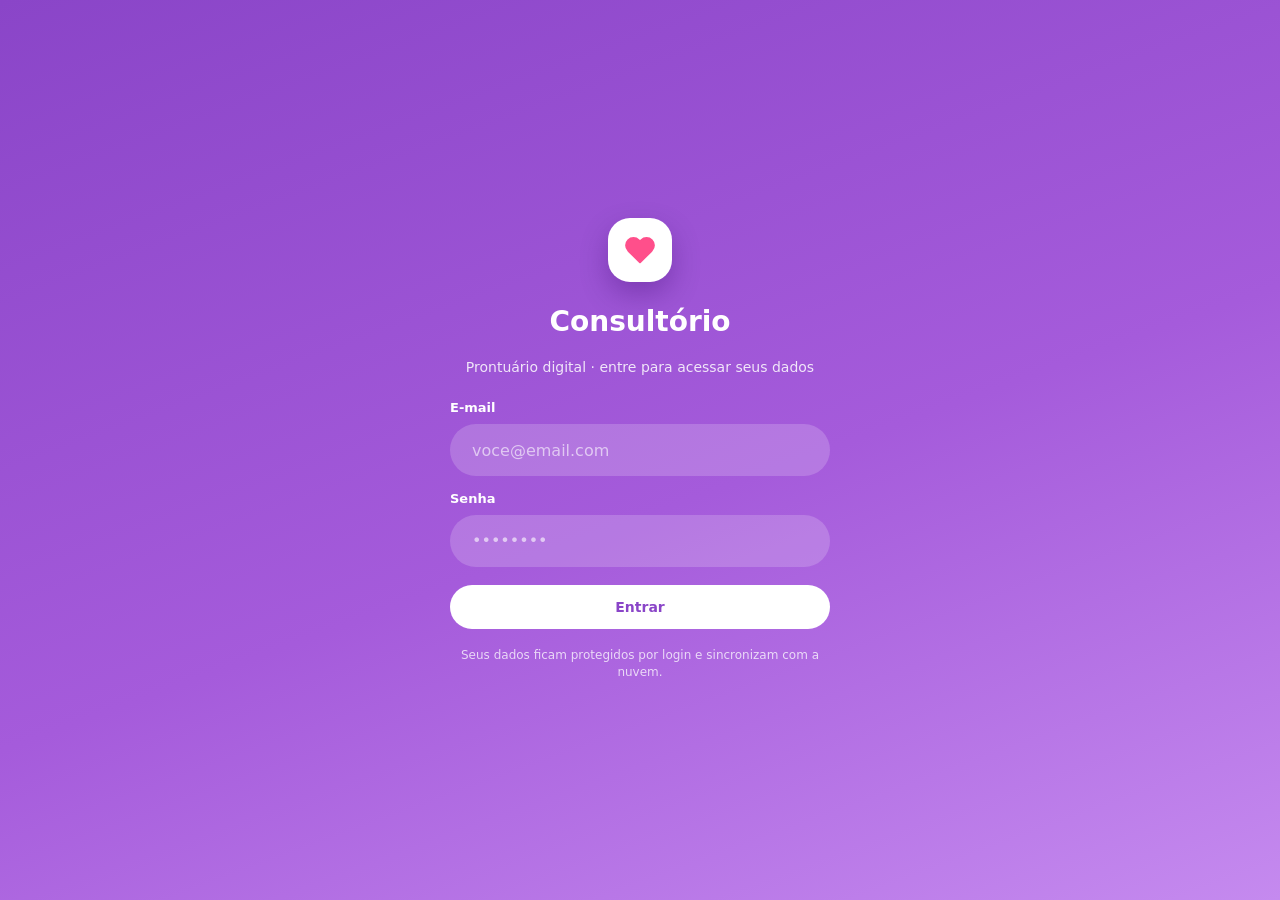
<file: index.html>
<!DOCTYPE html>
<html lang="pt-BR">
<head>
  <meta charset="UTF-8">
  <meta name="viewport" content="width=device-width, initial-scale=1, viewport-fit=cover, interactive-widget=resizes-content">
  <meta name="theme-color" content="#a55bdb">
  <link rel="manifest" href="manifest.webmanifest">
  <link rel="apple-touch-icon" href="icons/apple-180.png">
  <link rel="icon" type="image/png" href="icons/icon-192.png">
  <meta name="apple-mobile-web-app-title" content="Consultório">
  <meta name="color-scheme" content="light">
  <meta name="mobile-web-app-capable" content="yes">
  <meta name="apple-mobile-web-app-capable" content="yes">
  <meta name="apple-mobile-web-app-status-bar-style" content="black-translucent">
  <title>Consultório</title>
  <script>try{if(localStorage.getItem('psi.auth.v1'))document.documentElement.classList.add('authed')}catch(e){}</script>
  <link rel="stylesheet" href="fonts.css">
  <link rel="stylesheet" href="style.css">
  <link rel="stylesheet" href="desktop.css">
</head>
<body>
  <svg width="0" height="0" style="position:absolute" aria-hidden="true" focusable="false">
    <defs>
      <symbol id="i-plus" viewBox="0 0 24 24" fill="none" stroke="currentColor" stroke-width="2.6" stroke-linecap="round" stroke-linejoin="round"><path d="M12 5v14M5 12h14"/></symbol>
      <symbol id="i-check" viewBox="0 0 24 24" fill="none" stroke="currentColor" stroke-width="3" stroke-linecap="round" stroke-linejoin="round"><path d="M20 6 9 17l-5-5"/></symbol>
      <symbol id="i-trash" viewBox="0 0 24 24" fill="none" stroke="currentColor" stroke-width="1.8" stroke-linecap="round" stroke-linejoin="round"><path d="M3 6h18M8 6V4h8v2M19 6l-1 14H6L5 6M10 11v6M14 11v6"/></symbol>
      <symbol id="i-play" viewBox="0 0 24 24" fill="currentColor" stroke="currentColor" stroke-width="2" stroke-linejoin="round"><path d="M7 4.5v15l13-7.5Z"/></symbol>
      <symbol id="i-pause" viewBox="0 0 24 24" fill="currentColor" stroke="currentColor" stroke-width="2" stroke-linejoin="round"><path d="M7 4h3.5v16H7zM13.5 4H17v16h-3.5z"/></symbol>
      <symbol id="i-reset" viewBox="0 0 24 24" fill="none" stroke="currentColor" stroke-width="2" stroke-linecap="round" stroke-linejoin="round"><path d="M3 12a9 9 0 1 0 3-6.7L3 8"/><path d="M3 3v5h5"/></symbol>
      <symbol id="i-skip" viewBox="0 0 24 24" fill="none" stroke="currentColor" stroke-width="2" stroke-linecap="round" stroke-linejoin="round"><path d="M5 4l10 8-10 8Z"/><path d="M19 5v14"/></symbol>
      <symbol id="i-list" viewBox="0 0 24 24" fill="none" stroke="currentColor" stroke-width="1.7" stroke-linecap="round" stroke-linejoin="round"><path d="M8 6h13M8 12h13M8 18h13M3 6h.01M3 12h.01M3 18h.01"/></symbol>
      <symbol id="i-home" viewBox="0 0 24 24" fill="currentColor" stroke="currentColor" stroke-width="1.6" stroke-linecap="round" stroke-linejoin="round"><path d="M3.5 11 12 4l8.5 7v8.5a1 1 0 0 1-1 1H15v-6H9v6H4.5a1 1 0 0 1-1-1Z"/></symbol>
      <symbol id="i-timer" viewBox="0 0 24 24" fill="none" stroke="currentColor" stroke-width="2" stroke-linecap="round" stroke-linejoin="round"><circle cx="12" cy="13" r="8"/><path d="M12 9v4l2.5 2.5M9 2h6"/></symbol>
      <symbol id="i-chart" viewBox="0 0 24 24" fill="none" stroke="currentColor" stroke-width="2.2" stroke-linecap="round" stroke-linejoin="round"><path d="M5 20v-7M12 20V5M19 20v-10"/></symbol>
      <symbol id="i-settings" viewBox="0 0 24 24" fill="none" stroke="currentColor" stroke-width="2.2" stroke-linecap="round" stroke-linejoin="round"><path d="M4 7h10M18 7h2M4 17h2M10 17h10"/><circle cx="16" cy="7" r="2.2"/><circle cx="8" cy="17" r="2.2"/></symbol>
      <symbol id="i-search" viewBox="0 0 24 24" fill="none" stroke="currentColor" stroke-width="2" stroke-linecap="round" stroke-linejoin="round"><circle cx="11" cy="11" r="7"/><path d="m21 21-4.3-4.3"/></symbol>
      <symbol id="i-heart" viewBox="0 0 24 24" fill="currentColor" stroke="currentColor" stroke-width="1.5" stroke-linejoin="round"><path d="M20.8 4.6a5.5 5.5 0 0 0-7.8 0L12 5.7l-1-1.1a5.5 5.5 0 0 0-7.8 7.8l1 1.1L12 21.2l7.8-7.7 1-1.1a5.5 5.5 0 0 0 0-7.8Z"/></symbol>
      <symbol id="i-calendar" viewBox="0 0 24 24" fill="none" stroke="currentColor" stroke-width="1.6" stroke-linecap="round" stroke-linejoin="round"><rect x="3" y="5" width="18" height="16" rx="3.5"/><path d="M8 3v4M16 3v4M3 10h18M8 15h.01M12 15h.01M16 15h.01"/></symbol>
      <symbol id="i-clock" viewBox="0 0 24 24" fill="none" stroke="currentColor" stroke-width="1.7" stroke-linecap="round" stroke-linejoin="round"><circle cx="12" cy="12" r="9"/><path d="M12 7v5l3 2"/></symbol>
      <symbol id="i-circle-check" viewBox="0 0 24 24" fill="none" stroke="currentColor" stroke-width="1.6" stroke-linecap="round" stroke-linejoin="round"><circle cx="12" cy="12" r="9"/><path d="m8 12.5 2.8 2.8L16 9.5"/></symbol>
      <symbol id="i-flag" viewBox="0 0 24 24" fill="none" stroke="currentColor" stroke-width="2" stroke-linecap="round" stroke-linejoin="round"><path d="M6 21V4"/><path d="M6 4h11l-2.5 4L17 12H6"/></symbol>
      <symbol id="i-download" viewBox="0 0 24 24" fill="none" stroke="currentColor" stroke-width="2" stroke-linecap="round" stroke-linejoin="round"><path d="M12 3v12m0 0-4-4m4 4 4-4M4 21h16"/></symbol>
      <symbol id="i-upload" viewBox="0 0 24 24" fill="none" stroke="currentColor" stroke-width="2" stroke-linecap="round" stroke-linejoin="round"><path d="M12 15V3m0 0L8 7m4-4 4 4M4 21h16"/></symbol>
      <symbol id="i-copy" viewBox="0 0 24 24" fill="none" stroke="currentColor" stroke-width="2" stroke-linecap="round" stroke-linejoin="round"><rect x="9" y="9" width="12" height="12" rx="2"/><path d="M5 15H4a1 1 0 0 1-1-1V4a1 1 0 0 1 1-1h10a1 1 0 0 1 1 1v1"/></symbol>
      <symbol id="i-inbox" viewBox="0 0 24 24" fill="none" stroke="currentColor" stroke-width="1.5" stroke-linecap="round" stroke-linejoin="round"><path d="M22 12h-6l-2 3h-4l-2-3H2"/><path d="M5.5 5.1 2 12v6a2 2 0 0 0 2 2h16a2 2 0 0 0 2-2v-6l-3.5-6.9A2 2 0 0 0 16.7 4H7.3a2 2 0 0 0-1.8 1.1Z"/></symbol>
      <symbol id="i-target" viewBox="0 0 24 24" fill="none" stroke="currentColor" stroke-width="1.8" stroke-linecap="round" stroke-linejoin="round"><circle cx="12" cy="12" r="9"/><circle cx="12" cy="12" r="5"/><circle cx="12" cy="12" r="1"/></symbol>
    <symbol id="i-bell" viewBox="0 0 24 24" fill="none" stroke="currentColor" stroke-width="1.8" stroke-linecap="round" stroke-linejoin="round"><path d="M6 8a6 6 0 0 1 12 0c0 7 3 9 3 9H3s3-2 3-9M10 21h4"/></symbol>
      <symbol id="i-user" viewBox="0 0 24 24" fill="none" stroke="currentColor" stroke-width="1.8" stroke-linecap="round" stroke-linejoin="round"><circle cx="12" cy="8" r="4"/><path d="M4 21a8 8 0 0 1 16 0"/></symbol>
    </defs>
  </svg>
  <div id="login" role="dialog" aria-modal="true" aria-labelledby="lg-title">
    <form class="lg-box" id="lg-form" novalidate>
      <span class="lg-mark"><svg class="ic"><use href="#i-heart"/></svg></span>
      <h1 id="lg-title">Consultório</h1>
      <p class="lg-sub">Prontuário digital · entre para acessar seus dados</p>
      <label class="lg-field"><span>E-mail</span><input id="lg-email" type="email" autocomplete="username" autocapitalize="none" autocorrect="off" spellcheck="false" placeholder="voce@email.com" required></label>
      <label class="lg-field"><span>Senha</span><input id="lg-pass" type="password" autocomplete="current-password" placeholder="••••••••" required></label>
      <p class="lg-err" id="lg-err" role="alert" hidden></p>
      <button class="btn primary wide" id="lg-btn" type="submit">Entrar</button>
      <p class="lg-hint">Seus dados ficam protegidos por login e sincronizam com a nuvem.</p>
    </form>
  </div>
  <div id="app" data-screen="agenda">
    <header class="topbar">
      <div class="tl">
        <button class="back" id="btn-back" type="button" aria-label="Voltar" hidden>‹</button>
        <h1 id="screen-title">Agenda</h1>
      </div>
      <time class="top-date" id="top-date"></time>
      <button class="streak bell js-bell" type="button" aria-label="Notificações"><svg class="ic"><use href="#i-bell"/></svg><b class="js-bell-n" hidden>0</b></button>
    </header>
    <div class="wp-bar" id="wp-bar" role="group" aria-label="Local de atendimento"><button type="button" data-wp="prefeitura" aria-pressed="false">Prefeitura</button><button type="button" data-wp="clinica" class="active" aria-pressed="true">Clínica</button></div>
    <main id="main">
      <section class="screen active" id="screen-agenda">
        <div class="hero">
          <button class="streak bell hero-bell js-bell" type="button" aria-label="Notificações"><svg class="ic"><use href="#i-bell"/></svg><b class="js-bell-n" hidden>0</b></button>
          <h2 class="hello">Olá, <b id="hello-name">Princesa</b></h2>
          <p class="hello-sub">Sua agenda e seus atendimentos</p>
          <div class="dnav">
            <button id="day-prev" type="button" aria-label="Dia anterior">‹</button>
            <button class="lbl" id="day-label" type="button"></button>
            <button id="day-next" type="button" aria-label="Próximo dia">›</button>
          </div>
        </div>
        <div class="panel">
          <div class="panel-h">
            <div>
              <div class="panel-t">Consultas do dia</div>
              <div class="panel-s" id="sum-text">0 consultas no dia</div>
            </div>
            <div class="pill" id="sum-pct">0/0</div>
          </div>
          <div class="bar"><span id="sum-bar"></span></div>
          <div id="day-plan"></div>
          <ul class="list" id="appt-list"></ul>
          <div class="empty" id="appt-empty" hidden>
            <svg class="ic big-ic"><use href="#i-calendar"/></svg>
            <p class="empty-t">Nenhuma consulta neste dia</p>
            <p class="empty-s">Toque no botão + para adicionar.</p>
          </div>
        </div>
        <aside class="side" id="agenda-side" aria-label="Calendário e resumo">
          <section class="dcard">
            <div class="dc-h"><b id="cal-title"></b><span class="cal-nav"><button id="cal-prev" type="button" aria-label="Mês anterior">‹</button><button id="cal-next" type="button" aria-label="Próximo mês">›</button></span></div>
            <div class="cal-wd" aria-hidden="true"><span>D</span><span>S</span><span>T</span><span>Q</span><span>Q</span><span>S</span><span>S</span></div>
            <div class="cal-g" id="cal-grid"></div>
          </section>
          <section class="dcard">
            <div class="dc-h"><span>Resumo do dia</span></div>
            <div class="sx-grid">
              <div class="sx"><b id="sx-total">0</b><span>Consultas</span></div>
              <div class="sx info"><b id="sx-pend">0</b><span>A realizar</span></div>
              <div class="sx ok"><b id="sx-done">0</b><span>Realizadas</span></div>
              <div class="sx bad"><b id="sx-miss">0</b><span>Faltas</span></div>
            </div>
            <p class="next-up" id="next-up" hidden></p>
          </section>
          <section class="dcard">
            <div class="dc-h"><span>Próximos lembretes</span><button class="mini" id="side-rem-all" type="button">Ver todos</button></div>
            <div id="side-rem"></div>
            <p class="row-s dk" id="side-rem-empty" hidden>Nenhum lembrete pendente.</p>
          </section>
        </aside>
      </section>
      <section class="screen" id="screen-patients">
        <label class="search flat">
          <input id="search" type="search" placeholder="Buscar paciente" autocomplete="off" enterkeyhint="search">
          <span class="search-btn"><svg class="ic"><use href="#i-search"/></svg></span>
        </label>
        <button class="btn light wide mb" id="btn-import-patient" type="button"><svg class="ic"><use href="#i-upload"/></svg>Importar paciente (JSON)</button>
        <div class="card glass" id="patient-card"><div id="patient-list"></div></div>
        <p class="hint" id="patients-empty" hidden>Nenhum paciente encontrado. Toque em + para cadastrar.</p>
      </section>
      <section class="screen" id="screen-patient"><div id="patient-body"></div></section>
      <section class="screen" id="screen-reminders">
        <div class="card glass" id="reminders-card"><div id="reminder-list"></div></div>
        <p class="hint" id="reminders-empty" hidden>Nenhum lembrete. Toque em + para criar.</p>
      </section>
      <section class="screen" id="screen-notifs">
        <div class="card glass" id="notif-card">
          <div class="card-h"><span>Alertas</span><button class="mini" id="notif-readall" type="button">Marcar todas como lidas</button></div>
          <div id="notif-list"></div>
        </div>
        <p class="hint" id="notif-empty" hidden>Nenhuma notificação por enquanto.</p>
      </section>
      <section class="screen" id="screen-more">
        <div class="card glass">
          <div class="card-h"><span>Relatórios</span><button class="mini" id="btn-new-report" type="button">+ Novo</button></div>
          <div id="report-list"></div>
          <p class="row-s" id="reports-empty" hidden>Nenhum relatório gerado.</p>
        </div>
        <div class="card glass">
          <div class="card-h"><span>Perfil profissional</span></div>
          <label class="row"><div><div class="row-t">Nome</div><div class="row-s">Saudação e relatórios</div></div><input class="txt" type="text" maxlength="60" placeholder="Seu nome" autocomplete="off" data-setting="name"></label>
          <label class="row"><div><div class="row-t">CRP</div></div><input class="txt" type="text" maxlength="30" placeholder="00/00000" autocomplete="off" data-setting="crp"></label>
          <label class="row"><div><div class="row-t">Consultório</div></div><input class="txt" type="text" maxlength="60" placeholder="Opcional" autocomplete="off" data-setting="clinic"></label>
        </div>
        <div class="card glass">
          <div class="card-h"><span>Agenda e alertas</span></div>
          <div class="row"><div><div class="row-t">Duração da sessão</div><div class="row-s">minutos (padrão)</div></div><input class="num" type="number" inputmode="numeric" min="10" max="240" data-setting="sessionMin"></div>
          <div class="row"><div><div class="row-t">Avisar antes da consulta</div><div class="row-s">minutos</div></div><input class="num" type="number" inputmode="numeric" min="0" max="1440" data-setting="notifyMin"></div>
          <label class="row"><div><div class="row-t">Vibração</div><div class="row-s">Toques e notificações</div></div><span class="switch"><input type="checkbox" data-setting="vibrate"><i></i></span></label>
          <label class="row"><div><div class="row-t">Som</div></div><span class="switch"><input type="checkbox" data-setting="sound"><i></i></span></label>
        </div>
        <div class="card glass" id="card-push">
          <div class="card-h"><span>Notificações no celular</span><span class="row-s" id="push-status">Verificando…</span></div>
          <p class="row-s" id="push-help"></p>
          <button class="btn light wide mt" id="push-btn" type="button">Ativar notificações</button>
          <label class="row"><div><div class="row-t">Ocultar nome do paciente</div><div class="row-s">Não aparece na tela bloqueada</div></div><span class="switch"><input type="checkbox" id="push-hide"><i></i></span></label>
          <button class="btn soft wide" id="push-test" type="button" hidden>Enviar notificação de teste</button>
        </div>
        <div class="card glass" id="card-cloud">
          <div class="card-h"><span>Conta</span><span class="row-s" id="cloud-status"></span></div>
          <div id="cloud-out">
            <label class="row"><div><div class="row-t">E-mail</div></div><input class="txt" id="cl-email" type="email" autocomplete="username" autocapitalize="none" placeholder="voce@email.com"></label>
            <label class="row"><div><div class="row-t">Senha</div></div><input class="txt" id="cl-pass" type="password" autocomplete="current-password" placeholder="••••••••"></label>
            <button class="btn primary wide" id="cl-login" type="button">Entrar e sincronizar</button>
          </div>
          <div id="cloud-in" hidden>
            <div class="row"><div><div class="row-t" id="cl-who"></div><div class="row-s" id="cl-last"></div></div></div>
            <button class="btn light wide mb" id="cl-sync" type="button">Sincronizar agora</button>
            <button class="btn soft wide" id="cl-logout" type="button">Sair</button>
          </div>
        </div>
        <div class="card glass">
          <div class="card-h"><span>Dados</span></div>
          <div class="btn-grid">
            <button class="btn light" id="btn-export" type="button"><svg class="ic"><use href="#i-download"/></svg>Exportar</button>
            <button class="btn light" id="btn-copy" type="button"><svg class="ic"><use href="#i-copy"/></svg>Copiar</button>
            <button class="btn light" id="btn-import" type="button"><svg class="ic"><use href="#i-upload"/></svg>Importar</button>
          </div>
          <input type="file" id="file-import" accept="application/json,.json" hidden>
          <button class="btn danger wide" id="btn-reset-all" type="button"><svg class="ic"><use href="#i-trash"/></svg>Apagar todos os dados</button>
        </div>
        <p class="hint">Prontuário digital · dados sigilosos, protegidos por login e por regras de acesso na nuvem. · v3</p>
      </section>
    </main>
    <nav class="nav" aria-label="Navegação principal">
      <div class="brand"><span class="brand-mark"><svg class="ic"><use href="#i-heart"/></svg></span><div><b>Consultório</b><small>Prontuário digital</small></div></div>
      <button class="active" data-go="agenda" type="button" aria-label="Agenda" title="Agenda (1)"><svg class="ic"><use href="#i-calendar"/></svg><span>Agenda</span></button>
      <button data-go="patients" type="button" aria-label="Pacientes" title="Pacientes (2)"><svg class="ic"><use href="#i-user"/></svg><span>Pacientes</span></button>
      <button class="fab" id="fab" type="button" aria-label="Novo" title="Novo (N)"><svg class="ic"><use href="#i-plus"/></svg><span class="lbl">Adicionar</span></button>
      <button data-go="reminders" type="button" aria-label="Lembretes" title="Lembretes (3)"><svg class="ic"><use href="#i-circle-check"/></svg><span>Lembretes</span></button>
      <button class="only-shell" data-go="notifs" type="button" aria-label="Notificações" title="Notificações"><svg class="ic"><use href="#i-bell"/></svg><span>Notificações</span><b class="js-bell-n" hidden>0</b></button>
      <button data-go="more" type="button" aria-label="Mais" title="Ajustes (4)"><svg class="ic"><use href="#i-settings"/></svg><span>Ajustes</span></button>
      <p class="nav-tip">Atalhos: <kbd>N</kbd> novo · <kbd>←</kbd><kbd>→</kbd> dia · <kbd>/</kbd> buscar</p>
      <button class="nav-foot" id="side-me" type="button" aria-label="Perfil e ajustes"><span class="av" id="side-av">P</span><span class="who"><b id="side-name">Princesa</b><small id="side-sub">Consultório</small></span><i class="dot" id="side-dot"></i></button>
    </nav>
  </div>
  <div class="backdrop" id="backdrop"></div>
  <form class="sheet" id="sheet-form" aria-hidden="true" novalidate>
    <div class="grabber"></div>
    <h2 id="form-title"></h2>
    <div id="form-body"></div>
    <div class="btn-grid" id="form-extra"></div>
    <div class="sheet-actions">
      <button type="button" class="btn soft" id="form-cancel">Cancelar</button>
      <button type="submit" class="btn primary">Salvar</button>
    </div>
    <button type="button" class="btn danger wide mt" id="form-del" hidden>Excluir</button>
  </form>
  <div class="sheet" id="sheet-import" aria-hidden="true">
    <div class="grabber"></div>
    <h2>Importar paciente</h2>
    <p class="ob-t">1) Toque em “Enviar para minha IA” e escolha ChatGPT, Gemini ou Claude. 2) Na IA, tire ou anexe a foto e, quando o JSON aparecer, toque no ícone de <b>copiar</b>. 3) Volte aqui e toque em “Colar JSON copiado”.</p>
    <button class="btn primary wide mb" id="imp-share" type="button"><svg class="ic"><use href="#i-upload"/></svg>Enviar para minha IA</button>
    <button class="btn primary wide mb" id="imp-paste" type="button"><svg class="ic"><use href="#i-copy"/></svg>Colar JSON copiado</button>
    <button class="btn light wide mb" id="imp-file" type="button"><svg class="ic"><use href="#i-download"/></svg>Ou escolher um arquivo</button>
    <input type="file" id="imp-file-in" hidden>
    <details class="imp-alt">
      <summary>Colar o JSON manualmente / copiar instruções</summary>
      <button class="btn light wide mt mb" id="imp-copy" type="button"><svg class="ic"><use href="#i-copy"/></svg>Copiar instruções</button>
      <label class="field"><span>JSON do paciente</span><textarea id="imp-text" rows="8" spellcheck="false" autocapitalize="off" autocomplete="off" placeholder='{ "schema": "psi-paciente-v1", "name": "...", ... }'></textarea></label>
      <button type="button" class="btn primary wide" id="imp-go">Preencher formulário</button>
    </details>
    <div class="sheet-actions">
      <button type="button" class="btn soft" id="imp-cancel">Fechar</button>
    </div>
  </div>
  <div class="sheet" id="sheet-onboard" aria-hidden="true">
    <div class="grabber"></div>
    <h2>Ative os avisos</h2>
    <p class="ob-t">Receba lembretes e consultas no horário certo, com som e vibração, mesmo com o app fechado.</p>
    <p class="ob-t" id="ob-ios" hidden>No iPhone: toque em Compartilhar › Adicionar à Tela de Início e abra o app por lá para poder ativar.</p>
    <div class="sheet-actions">
      <button type="button" class="btn soft" id="ob-later">Agora não</button>
      <button type="button" class="btn primary" id="ob-allow">Permitir notificações</button>
    </div>
  </div>
  <div class="sheet" id="sheet-picker" aria-hidden="true">
    <div class="grabber"></div>
    <h2 id="picker-title"></h2>
    <ul class="pick-list" id="picker-list"></ul>
  </div>
  <div class="dialog" id="dialog" aria-hidden="true">
    <div class="dialog-box" role="alertdialog" aria-labelledby="dlg-title" aria-describedby="dlg-text">
      <h3 id="dlg-title">Confirmar</h3>
      <p id="dlg-text"></p>
      <div class="sheet-actions">
        <button type="button" class="btn soft" id="dlg-cancel">Cancelar</button>
        <button type="button" class="btn danger-solid" id="dlg-ok">Confirmar</button>
      </div>
    </div>
  </div>
  <div class="toasts" id="toasts" aria-live="polite"></div>
  <div id="print-area"></div>
  <script type="module" src="app.js"></script>
</body>
</html>
</file>
<file: fonts.css>
/* Montserrat (variável, subset latin) — OFL. Embutida para funcionar 100% offline. */
@font-face {
  font-family: "Montserrat";
  font-style: normal;
  font-weight: 100 900;
  font-display: swap;
  src: url([data-uri]) format("woff2");
}
</file>
<file: style.css>
:root {
  --purple: #b574e6;
  --deep: #9650d4;
  --pink: #ff4f8b;
  --navy: #2e3b47;
  --gray: #9fb1be;
  --line: #ece4f5;
  --lav: #f4ecfb;
  --tab-h: 78px;
  --safe-top: env(safe-area-inset-top, 0px);
  --safe-bottom: env(safe-area-inset-bottom, 0px);
  --ease: cubic-bezier(0.2, 0.9, 0.3, 1);
  font-family: "Montserrat", ui-rounded, -apple-system, BlinkMacSystemFont, "Segoe UI", Roboto, "Helvetica Neue", Arial, sans-serif;
}
* { box-sizing: border-box; -webkit-tap-highlight-color: transparent; }
html, body {
  margin: 0;
  height: 100%;
  background: var(--purple);
  color: var(--navy);
  overscroll-behavior: none;
  -webkit-font-smoothing: antialiased;
  -webkit-text-size-adjust: 100%;
  -webkit-touch-callout: none;
  -webkit-user-select: none;
  user-select: none;
}
input { -webkit-user-select: text; user-select: text; }
body { position: fixed; inset: 0; overflow: hidden; }
body.lock #main { overflow: hidden; }
button, input { font: inherit; color: inherit; }
button { border: 0; background: none; cursor: pointer; padding: 0; touch-action: manipulation; }
ul { list-style: none; margin: 0; padding: 0; }
h1, h2, h3, p { margin: 0; }
[hidden] { display: none !important; }
.ic { width: 22px; height: 22px; flex: none; }
.glass { background: var(--deep); color: #fff; }
#app {
  position: relative;
  height: 100%;
  display: flex;
  flex-direction: column;
  background: #fff;
  transition: background 0.3s;
}
#app[data-screen="agenda"] { background: var(--purple); }
#app[data-screen="agenda"] .topbar { display: none; }
.topbar {
  display: flex;
  align-items: center;
  justify-content: space-between;
  background: #fff;
  padding: calc(var(--safe-top) + 22px) 24px 16px;
}
.topbar h1 { font-size: 22px; font-weight: 700; color: var(--navy); letter-spacing: -0.2px; }
.sub { color: var(--gray); font-size: 14px; font-weight: 500; margin-top: 2px; }
.sub::first-letter { text-transform: uppercase; }
.streak {
  min-width: 56px; height: 48px; padding: 0 6px; display: flex; align-items: center; justify-content: center; gap: 6px;
  color: var(--pink); font-weight: 800; border-radius: 24px; transition: transform 0.15s;
}
.streak .ic { width: 28px; height: 28px; }
.streak span { color: var(--navy); font-size: 15px; }
.streak:active { transform: scale(0.9); }
#main {
  flex: 1;
  min-height: 0;
  overflow-y: auto;
  overflow-x: hidden;
  background: var(--purple);
  scroll-behavior: smooth;
  -webkit-overflow-scrolling: touch;
}
#main::-webkit-scrollbar { display: none; }
.screen { display: none; min-height: 100%; }
.screen:not(#screen-agenda) { padding: 24px 22px calc(var(--tab-h) + var(--safe-bottom) + 28px); }
.screen.active { display: block; animation: screenIn 0.35s var(--ease); }
#screen-agenda.active { display: flex; flex-direction: column; }
@keyframes screenIn {
  from { opacity: 0; transform: translateX(18px); }
  to { opacity: 1; transform: none; }
}
.hero { padding: calc(var(--safe-top) + 38px) 24px 26px; color: #fff; }
.hello { font-size: 34px; font-weight: 300; letter-spacing: -0.6px; line-height: 1.15; }
.hello b { font-weight: 800; }
.hello-sub { margin-top: 8px; font-size: 15px; font-weight: 400; color: rgba(255, 255, 255, 0.85); }
.search {
  display: flex; align-items: center; justify-content: space-between; gap: 10px;
  height: 66px; margin: 26px 0 26px; padding: 0 9px 0 28px; border-radius: 33px;
  background: var(--deep);
}
.search input {
  flex: 1; min-width: 0; background: none; border: 0; outline: 0; color: #fff; font-size: 16px; font-weight: 500;
}
.search input::placeholder { color: #fff; opacity: 0.92; }
.search input::-webkit-search-cancel-button { display: none; }
.search-btn { width: 48px; height: 48px; flex: none; border-radius: 50%; background: rgba(255, 255, 255, 0.2); display: grid; place-items: center; color: #fff; }
.search-btn .ic { width: 24px; height: 24px; }
.cat-h { font-size: 18px; font-weight: 500; color: rgba(255, 255, 255, 0.88); margin-bottom: 14px; }
.chips { display: grid; grid-template-columns: repeat(4, 1fr); gap: 12px; }
.chip { display: flex; flex-direction: column; align-items: center; gap: 9px; color: #fff; font-size: 12px; font-weight: 600; min-width: 0; }
.chip .tile {
  width: 100%; aspect-ratio: 1; border-radius: 26px; background: var(--deep); display: grid; place-items: center;
  transition: all 0.28s var(--ease);
}
.chip .tile .ic { width: 34px; height: 34px; }
.chip .lbl { opacity: 0.92; max-width: 100%; overflow: hidden; text-overflow: ellipsis; white-space: nowrap; }
.chip.active .tile { background: #fff; color: var(--deep); box-shadow: 0 10px 22px rgba(72, 20, 128, 0.35); transform: translateY(-2px); }
.chip.active .lbl { font-weight: 800; opacity: 1; }
.chip:active .tile { transform: scale(0.93); }
.panel {
  flex: 1; background: #fff; color: var(--navy);
  border-radius: 34px 34px 0 0;
  padding: 26px 24px calc(var(--tab-h) + var(--safe-bottom) + 24px);
}
.panel-h { display: flex; justify-content: space-between; align-items: center; margin-bottom: 14px; }
.panel-t { font-size: 20px; font-weight: 800; letter-spacing: -0.3px; }
.panel-s { font-size: 13px; color: var(--gray); font-weight: 500; margin-top: 3px; }
.pill { background: var(--pink); color: #fff; padding: 7px 15px; border-radius: 999px; font-weight: 700; font-size: 13px; }
.bar { height: 8px; border-radius: 99px; background: var(--lav); overflow: hidden; margin-bottom: 4px; }
.bar span { display: block; height: 100%; width: 0; border-radius: inherit; background: linear-gradient(90deg, var(--purple), var(--pink)); transition: width 0.6s var(--ease); }
.list { margin-top: 6px; }
.task {
  display: flex; align-items: flex-start; gap: 12px; padding: 18px 0;
  border-top: 1px solid var(--line);
  animation: taskIn 0.4s var(--ease) backwards;
  transition: opacity 0.3s, transform 0.3s;
}
.task:first-child { border-top: 0; }
.task.removing { opacity: 0; transform: translateX(48px); }
@keyframes taskIn { from { opacity: 0; transform: translateY(10px); } }
.check { width: 44px; height: 44px; flex: none; display: grid; place-items: center; margin: -7px 0 -7px -9px; border-radius: 50%; }
.check .ic {
  width: 26px; height: 26px; padding: 5px; border-radius: 50%;
  border: 2px solid var(--purple); color: transparent; transition: all 0.3s var(--ease);
}
.check:active .ic { transform: scale(0.8); }
.task.done .check .ic { background: var(--purple); color: #fff; }
.task-main { flex: 1; min-width: 0; }
.task-top { display: flex; align-items: flex-start; justify-content: space-between; gap: 12px; }
.task-title { font-size: 17px; font-weight: 700; line-height: 1.3; overflow-wrap: anywhere; padding-top: 2px; cursor: pointer; }
.task.done .task-title { color: var(--gray); text-decoration: line-through; font-weight: 600; }
.pill-btn {
  position: relative; flex: none; height: 34px; padding: 0 20px; border-radius: 999px;
  background: var(--pink); color: #fff; font-weight: 700; font-size: 14px;
  box-shadow: 0 5px 14px rgba(255, 79, 139, 0.35); transition: transform 0.15s;
}
.pill-btn::after { content: ""; position: absolute; inset: -8px -4px; }
.pill-btn:active { transform: scale(0.92); }
.task.done .pill-btn { display: none; }
.task-rows { cursor: pointer; }
.trow { display: flex; align-items: center; gap: 10px; margin-top: 10px; color: var(--gray); font-size: 14px; font-weight: 500; min-height: 26px; }
.trow span.rt { flex: 1; min-width: 0; overflow: hidden; text-overflow: ellipsis; white-space: nowrap; }
.ri { width: 26px; height: 26px; flex: none; border-radius: 50%; border: 1.6px solid var(--purple); color: var(--purple); display: grid; place-items: center; }
.ri .ic { width: 14px; height: 14px; }
.task[data-p="alta"] .ri.p { border-color: var(--pink); color: var(--pink); }
.task[data-p="media"] .ri.p { border-color: #ffa35c; color: #ffa35c; }
.task[data-p="baixa"] .ri.p { border-color: #3cc9a0; color: #3cc9a0; }
.trow.over { color: var(--pink); font-weight: 700; }
.trow.over .ri { border-color: var(--pink); color: var(--pink); }
.trow .icon-btn { margin: -10px -10px -10px auto; }
.icon-btn { width: 44px; height: 44px; border-radius: 50%; display: grid; place-items: center; color: var(--gray); transition: transform 0.15s, background 0.2s; }
.icon-btn:active { transform: scale(0.86); background: var(--lav); color: var(--pink); }
.icon-btn .ic { width: 20px; height: 20px; }
.sk { height: 68px; margin-top: 12px; border-radius: 20px; background: var(--lav); position: relative; overflow: hidden; }
.sk::after {
  content: ""; position: absolute; inset: 0;
  background: linear-gradient(100deg, transparent 20%, rgba(255, 255, 255, 0.85) 50%, transparent 80%);
  transform: translateX(-100%); animation: shimmer 1.3s infinite;
}
@keyframes shimmer { to { transform: translateX(100%); } }
.empty { text-align: center; padding: 40px 16px 20px; color: var(--gray); }
.big-ic { width: 64px; height: 64px; margin-bottom: 10px; color: var(--purple); }
.empty-t { color: var(--navy); font-weight: 800; font-size: 18px; margin-bottom: 4px; }
.empty-s { font-size: 14px; font-weight: 500; }
.nav {
  position: fixed; z-index: 30; left: 0; right: 0; bottom: 0;
  height: calc(var(--tab-h) + var(--safe-bottom));
  padding: 0 10px var(--safe-bottom);
  display: grid; grid-template-columns: 1fr 1fr 88px 1fr 1fr; align-items: center;
  background: #fff; transition: background 0.3s;
}
.nav::before {
  content: ""; position: absolute; top: 0; left: 30px; right: 30px; height: 2px; border-radius: 2px;
  background: #b9c7d2; transition: background 0.3s;
}
#app:not([data-screen="agenda"]) .nav { background: var(--purple); }
#app:not([data-screen="agenda"]) .nav::before { background: rgba(255, 255, 255, 0.75); }
.nav button[data-go] {
  position: relative; height: 60px; display: grid; place-items: center; color: var(--gray);
  transition: color 0.25s, transform 0.15s;
}
.nav button[data-go] .ic { width: 28px; height: 28px; transition: transform 0.3s var(--ease); }
.nav button[data-go].active { color: var(--purple); }
.nav button[data-go].active .ic { transform: scale(1.12); }
.nav button[data-go].active::after {
  content: ""; position: absolute; bottom: 5px; width: 5px; height: 5px; border-radius: 50%; background: currentColor;
}
.nav button[data-go]:active { transform: scale(0.88); }
#app:not([data-screen="agenda"]) .nav button[data-go] { color: rgba(255, 255, 255, 0.66); }
#app:not([data-screen="agenda"]) .nav button[data-go].active { color: #fff; }
.fab {
  justify-self: center; width: 66px; height: 66px; border-radius: 50%; display: grid; place-items: center; color: #fff;
  background: var(--pink); box-shadow: 0 10px 24px rgba(255, 79, 139, 0.45);
  transition: transform 0.25s var(--ease), background 0.3s, box-shadow 0.3s;
}
.fab .ic { width: 32px; height: 32px; }
.fab:active { transform: scale(0.88) rotate(90deg); }
#app:not([data-screen="agenda"]) .fab { background: var(--deep); box-shadow: none; }
.seg { display: flex; gap: 10px; margin-bottom: 26px; }
.seg button {
  flex: 1; min-height: 48px; padding: 0 6px; border-radius: 999px; background: var(--deep); color: #fff;
  font-weight: 600; font-size: 13px; transition: all 0.25s var(--ease);
}
.seg button.active { background: #fff; color: var(--deep); font-weight: 800; box-shadow: 0 6px 16px rgba(72, 20, 128, 0.3); }
.seg button:active { transform: scale(0.95); }
.timer {
  position: relative; width: min(76vw, 310px); aspect-ratio: 1; margin: 4px auto 26px;
  border-radius: 50%; display: grid; place-items: center; background: var(--deep); color: #fff;
}
.ring { position: absolute; inset: 4px; width: calc(100% - 8px); height: calc(100% - 8px); transform: rotate(-90deg); }
.ring circle { fill: none; stroke-width: 9; }
.ring-bg { stroke: rgba(255, 255, 255, 0.18); }
.ring-fg {
  stroke: #fff; stroke-linecap: round; stroke-dasharray: 565.49; stroke-dashoffset: 0;
  transition: stroke-dashoffset 0.3s linear;
}
#screen-focus[data-mode="short"] .ring-fg,
#screen-focus[data-mode="long"] .ring-fg { stroke: #ffc2dc; }
.timer-center { text-align: center; z-index: 1; }
.time { font-size: clamp(54px, 17vw, 74px); font-weight: 700; letter-spacing: -2px; font-variant-numeric: tabular-nums; line-height: 1; }
.mode-label { margin-top: 10px; color: rgba(255, 255, 255, 0.85); font-weight: 600; letter-spacing: 1.2px; text-transform: uppercase; font-size: 12px; }
.active-task {
  width: 100%; min-height: 58px; border-radius: 29px; display: flex; align-items: center; gap: 12px;
  padding: 0 24px; text-align: left; font-weight: 600; font-size: 15px; margin-bottom: 26px;
  background: var(--deep); color: rgba(255, 255, 255, 0.85); transition: transform 0.15s;
}
.active-task span { flex: 1; overflow: hidden; text-overflow: ellipsis; white-space: nowrap; }
.active-task.has { color: #fff; }
.active-task:active { transform: scale(0.98); }
.controls { display: flex; align-items: center; justify-content: center; gap: 24px; }
.ctrl { width: 60px; height: 60px; border-radius: 50%; display: grid; place-items: center; background: var(--deep); color: #fff; transition: transform 0.15s var(--ease); }
.ctrl:active { transform: scale(0.88); }
.ctrl.main { width: 86px; height: 86px; background: #fff; color: var(--deep); box-shadow: 0 12px 28px rgba(72, 20, 128, 0.35); }
.ctrl.main .ic { width: 34px; height: 34px; }
.dots { display: flex; justify-content: center; gap: 10px; margin-top: 28px; }
.dots i { width: 12px; height: 12px; border-radius: 50%; border: 2px solid rgba(255, 255, 255, 0.85); transition: all 0.3s var(--ease); }
.dots i.on { background: #fff; transform: scale(1.1); }
.hint { text-align: center; color: rgba(255, 255, 255, 0.85); font-size: 13px; font-weight: 500; margin: 14px 0 4px; }
.grid { display: grid; grid-template-columns: 1fr 1fr; gap: 14px; margin-bottom: 16px; }
.stat { border-radius: 28px; padding: 18px; }
.stat-l { color: rgba(255, 255, 255, 0.8); font-size: 13px; font-weight: 500; }
.stat-v { font-size: 24px; font-weight: 800; margin-top: 8px; letter-spacing: -0.5px; }
.card { border-radius: 28px; padding: 20px 20px; margin-bottom: 16px; }
.card-h { display: flex; justify-content: space-between; align-items: center; font-weight: 700; font-size: 17px; margin-bottom: 10px; }
.muted { color: rgba(255, 255, 255, 0.8); font-weight: 500; font-size: 14px; }
.chart { display: flex; align-items: flex-end; justify-content: space-between; gap: 8px; height: 170px; padding-top: 18px; }
.col { flex: 1; height: 100%; display: flex; flex-direction: column; justify-content: flex-end; align-items: center; gap: 6px; }
.col .v { font-size: 11px; color: rgba(255, 255, 255, 0.85); font-weight: 600; min-height: 14px; }
.col .b { width: 100%; max-width: 32px; border-radius: 12px; min-height: 6px; height: 0; background: #fff; transition: height 0.7s var(--ease); }
.col.zero .b { background: rgba(255, 255, 255, 0.22); }
.col.today .b { background: var(--pink); }
.col .d { font-size: 12px; color: rgba(255, 255, 255, 0.8); text-transform: capitalize; font-weight: 500; }
.col.today .d { color: #fff; font-weight: 800; }
.kv { display: flex; justify-content: space-between; align-items: center; padding: 14px 0; border-top: 1px solid rgba(255, 255, 255, 0.16); color: rgba(255, 255, 255, 0.85); font-size: 14px; font-weight: 500; }
.kv b { color: #fff; font-weight: 800; }
.row { display: flex; justify-content: space-between; align-items: center; gap: 12px; min-height: 60px; padding: 8px 0; border-top: 1px solid rgba(255, 255, 255, 0.16); }
.card-h + .row { border-top: 0; }
.row-t { font-weight: 600; font-size: 15px; }
.row-s { color: rgba(255, 255, 255, 0.7); font-size: 12px; margin-top: 2px; font-weight: 500; }
.num, .txt {
  height: 48px; border-radius: 24px; font-weight: 700; font-size: 16px; text-align: center; outline: none;
  background: rgba(255, 255, 255, 0.18); border: 2px solid transparent; color: #fff;
}
.num { width: 78px; }
.txt { width: 150px; padding: 0 16px; text-align: right; }
.txt::placeholder { color: rgba(255, 255, 255, 0.6); font-weight: 500; }
.num:focus, .txt:focus { border-color: #fff; }
.switch { position: relative; width: 56px; height: 32px; flex: none; }
.switch input { position: absolute; inset: 0; opacity: 0; margin: 0; width: 100%; height: 100%; cursor: pointer; z-index: 1; }
.switch i { position: absolute; inset: 0; border-radius: 99px; background: rgba(255, 255, 255, 0.28); transition: background 0.3s; }
.switch i::after {
  content: ""; position: absolute; top: 3px; left: 3px; width: 26px; height: 26px; border-radius: 50%;
  background: #fff; box-shadow: 0 2px 6px rgba(40, 0, 80, 0.3); transition: transform 0.3s var(--ease);
}
.switch input:checked + i { background: var(--pink); }
.switch input:checked + i::after { transform: translateX(24px); }
.btn-grid { display: grid; grid-template-columns: repeat(3, 1fr); gap: 10px; margin: 4px 0 12px; }
.btn {
  min-height: 52px; border-radius: 26px; display: inline-flex; align-items: center; justify-content: center; gap: 8px;
  font-weight: 700; font-size: 14px; padding: 0 14px; transition: transform 0.15s var(--ease), filter 0.2s;
}
.btn:active { transform: scale(0.95); filter: brightness(0.96); }
.btn .ic { width: 18px; height: 18px; }
.btn.wide { width: 100%; }
.btn.light { background: #fff; color: var(--deep); }
.btn.danger { background: var(--pink); color: #fff; }
.btn.primary { background: var(--purple); color: #fff; }
.btn.soft { background: var(--lav); color: var(--deep); }
.btn.danger-solid { background: var(--pink); color: #fff; }
.backdrop {
  position: fixed; inset: 0; z-index: 40; background: rgba(46, 16, 74, 0.5);
  opacity: 0; pointer-events: none; transition: opacity 0.3s;
}
.backdrop.open { opacity: 1; pointer-events: auto; }
.sheet {
  position: fixed; z-index: 50; left: 0; right: 0; bottom: 0;
  max-height: 90dvh; overflow-y: auto; background: #fff; color: var(--navy);
  border-radius: 34px 34px 0 0; padding: 12px 24px calc(var(--safe-bottom) + 26px);
  transform: translateY(105%); transition: transform 0.4s var(--ease); visibility: hidden;
  box-shadow: 0 -10px 40px rgba(60, 10, 100, 0.25);
}
.sheet.open { transform: none; visibility: visible; }
.grabber { width: 42px; height: 5px; border-radius: 9px; background: #e2d6ee; margin: 2px auto 16px; }
.sheet h2 { font-size: 22px; font-weight: 800; margin-bottom: 16px; letter-spacing: -0.3px; }
.field { display: block; margin-bottom: 16px; }
.field > span { display: block; color: var(--gray); font-size: 13px; font-weight: 600; margin: 0 0 7px 6px; }
.field input {
  width: 100%; height: 54px; border-radius: 27px; padding: 0 20px; font-size: 16px; font-weight: 500; outline: none;
  background: #fff; border: 2px solid var(--purple); color: var(--deep); color-scheme: light;
  transition: border-color 0.2s, box-shadow 0.2s;
}
.field input::placeholder { color: #cdb3ee; }
.field input:focus, .field input:focus-visible { outline: none; box-shadow: 0 0 0 4px rgba(181, 116, 230, 0.22); }
.two .field input { padding: 0 14px; }
.field input.err { border-color: var(--pink); animation: shake 0.35s; }
@keyframes shake { 25% { transform: translateX(-6px); } 75% { transform: translateX(6px); } }
.two { display: grid; grid-template-columns: 1fr 1fr; gap: 12px; }
.sheet-actions { display: grid; grid-template-columns: 1fr 1.4fr; gap: 12px; margin-top: 8px; }
.sheet .seg { margin: 0; gap: 8px; }
.sheet .seg button { background: var(--lav); color: var(--deep); font-size: 14px; }
.sheet .seg button.active { background: var(--purple); color: #fff; box-shadow: none; }
.pick-list { display: flex; flex-direction: column; gap: 10px; }
.pick {
  width: 100%; min-height: 56px; border-radius: 28px; display: flex; align-items: center; gap: 12px;
  padding: 0 22px; text-align: left; font-weight: 600; background: var(--lav); color: var(--navy);
  border: 2px solid transparent; transition: transform 0.15s, background 0.2s;
}
.pick:active { transform: scale(0.98); }
.pick.sel { border-color: var(--purple); background: #efe0fb; }
.pick span { flex: 1; overflow: hidden; text-overflow: ellipsis; white-space: nowrap; }
.pick small { color: var(--deep); font-weight: 700; }
.dialog {
  position: fixed; inset: 0; z-index: 60; display: grid; place-items: center; padding: 24px;
  background: rgba(46, 16, 74, 0.55); opacity: 0; pointer-events: none; transition: opacity 0.25s;
}
.dialog.open { opacity: 1; pointer-events: auto; }
.dialog-box { width: 100%; max-width: 360px; border-radius: 30px; padding: 24px; background: #fff; transform: scale(0.92); transition: transform 0.3s var(--ease); }
.dialog.open .dialog-box { transform: none; }
.dialog-box h3 { font-size: 19px; font-weight: 800; margin-bottom: 8px; }
.dialog-box p { color: var(--gray); font-size: 14px; font-weight: 500; line-height: 1.5; margin-bottom: 16px; }
.toasts {
  position: fixed; z-index: 100; left: 16px; right: 16px; top: calc(var(--safe-top) + 12px);
  display: flex; flex-direction: column; align-items: center; gap: 8px; pointer-events: none;
}
.toast {
  pointer-events: auto; display: flex; align-items: center; gap: 12px; max-width: 420px; width: 100%;
  min-height: 54px; padding: 8px 10px 8px 22px; border-radius: 27px; font-size: 14px; font-weight: 600;
  background: var(--navy); color: #fff; box-shadow: 0 10px 30px rgba(30, 10, 60, 0.35);
  transform: translateY(-24px) scale(0.95); opacity: 0; transition: all 0.35s var(--ease);
}
.toast.show { transform: none; opacity: 1; }
.toast span { flex: 1; }
.toast button { min-height: 40px; padding: 0 18px; border-radius: 20px; color: #fff; font-weight: 700; background: var(--pink); }
.toast.ok { background: var(--deep); }
.toast.err { background: #d63a6a; }
button:focus-visible, input:focus-visible { outline: 2px solid var(--pink); outline-offset: 2px; }
@media (prefers-reduced-motion: reduce) {
  *, *::before, *::after { animation-duration: 0.01ms !important; transition-duration: 0.01ms !important; }
}
@media (max-height: 680px) {
  .timer { width: min(58vw, 230px); margin-bottom: 18px; }
  .hero { padding-top: calc(var(--safe-top) + 24px); }
}
.topbar .tl{display:flex;align-items:center}
.back{width:44px;height:44px;margin:0 4px 0 -10px;color:var(--navy);font-size:30px;font-weight:700}
.bell{position:relative}
.bell b{position:absolute;top:2px;right:2px;min-width:18px;height:18px;border-radius:9px;background:var(--pink);color:#fff;font-size:11px;display:grid;place-items:center;padding:0 4px}
.hero{position:relative}
.hero-bell{position:absolute;top:calc(var(--safe-top) + 26px);right:14px;color:#fff}
.dnav{display:flex;align-items:center;gap:10px;margin-top:24px}
.dnav button{width:46px;height:46px;border-radius:50%;background:var(--deep);color:#fff;font-size:24px;font-weight:700}
.dnav .lbl{flex:1;width:auto;border-radius:23px;font-size:15px;font-weight:700;text-transform:capitalize}
.appt{display:flex;gap:14px;padding:16px 0;border-top:1px solid var(--line);cursor:pointer}
.appt:first-child{border-top:0}
.appt .tm{width:56px;flex:none;font-weight:800;font-size:16px;color:var(--deep)}
.appt .tm small{display:block;color:var(--gray);font-weight:600;font-size:11px;margin-top:2px}
.appt .bd{flex:1;min-width:0}
.appt .nm{font-weight:700;font-size:16px;overflow-wrap:anywhere}
.appt .sb{color:var(--gray);font-size:13px;font-weight:500;margin-top:3px}
.st{flex:none;align-self:center;height:32px;padding:0 12px;border-radius:99px;font-size:12px;font-weight:700;background:var(--lav);color:var(--deep)}
.st[data-s="confirmada"]{background:#e3f6ff;color:#1b7fb3}
.st[data-s="realizada"]{background:#dcf6ec;color:#16885f}
.st[data-s="faltou"],.st[data-s="cancelada"]{background:#ffe3ec;color:var(--pink)}
.item{display:flex;align-items:center;gap:12px;min-height:60px;padding:10px 0;border-top:1px solid rgba(255,255,255,.16);cursor:pointer;text-align:left;width:100%;color:#fff}
.card-h + .item,.item:first-child{border-top:0}
.item .bd{flex:1;min-width:0}
.item .t{font-weight:700;font-size:15px;overflow-wrap:anywhere}
.item .s{color:rgba(255,255,255,.72);font-size:12px;font-weight:500;margin-top:2px}
.item.unread .t::before{content:"";display:inline-block;width:8px;height:8px;border-radius:50%;background:var(--pink);margin-right:8px}
.item.done .t{text-decoration:line-through;opacity:.7}
.tick{width:28px;height:28px;border-radius:50%;border:2px solid #fff;display:grid;place-items:center;flex:none;color:transparent}
.tick .ic{width:16px;height:16px}
.tick.on{background:#fff;color:var(--deep)}
.mini{height:34px;padding:0 14px;border-radius:17px;background:rgba(255,255,255,.2);color:#fff;font-weight:700;font-size:13px}
.mini.mt{margin-top:10px}
.search.flat{margin:0 0 16px;height:58px}
.field textarea,.field select{width:100%;border-radius:22px;padding:14px 18px;font-size:15px;font-weight:500;outline:none;background:#fff;border:2px solid var(--purple);color:var(--deep);font-family:inherit;resize:vertical;min-height:54px;color-scheme:light}
.field select{height:54px;padding:0 18px;border-radius:27px}
.field textarea.err,.field select.err{border-color:var(--pink);animation:shake .35s}
.field.chk{display:flex;align-items:center;gap:12px}
.field.chk span{margin:0;order:2;flex:1}
.field.chk input{width:26px;height:26px;padding:0;order:1;flex:none}
.rv{display:flex;gap:8px;align-items:center;margin-bottom:8px}
.rv span{flex:1;font-size:14px;font-weight:600;color:var(--navy);margin:0}
.rv select{width:150px;height:44px;padding:0 10px;font-size:14px}
.row-s.dk{color:var(--gray)}
.btn.mt{margin-top:12px}
.btn.mb{margin-bottom:10px}
#form-extra:empty{display:none}
#form-extra{margin:4px 0 12px}
.hint[hidden]{display:none}
#print-area{display:none}
@media print{body>*:not(#print-area){display:none!important}#print-area{display:block;white-space:pre-wrap;font:14px/1.6 Georgia,serif;color:#000}html,body{position:static!important;overflow:visible!important;height:auto!important;background:#fff!important}}

/* ===== v2: app nativo, legibilidade e gestos ===== */
:root{--gray:#667887;--purple:#a55bdb;--deep:#8a45c8;--tab-h:80px;--body:system-ui,-apple-system,"Segoe UI",Roboto,"Helvetica Neue",sans-serif}
body,input,textarea,select,.row-s,.item .s,.appt .sb,.panel-s,.hint,.field>span,.dialog-box p,.toast,.btn,.pick{font-family:var(--body)}
body{line-height:1.45}
input,textarea{-webkit-user-select:text;user-select:text}
#main{scroll-behavior:auto;touch-action:pan-y pinch-zoom}
@keyframes screenIn{from{opacity:0;transform:translateX(var(--dir,18px))}to{opacity:1;transform:none}}
.row-s{font-size:13.5px;color:rgba(255,255,255,.88)}
.item .s{font-size:14px;color:rgba(255,255,255,.9)}
.item .t{font-size:16px}
.appt .sb{font-size:14px}.appt .tm small{font-size:12px}
.panel-s,.hint,.field>span{font-size:14px}
.hello-sub{font-size:16px;color:#fff}
.st{min-height:40px;font-size:13px;position:relative}
.st::after{content:"";position:absolute;inset:-6px -4px}
.nav button[data-go]{display:flex;flex-direction:column;align-items:center;justify-content:center;gap:3px}
.nav button[data-go] .ic{width:25px;height:25px}
.nav button[data-go] span{font-size:11.5px;font-weight:700;letter-spacing:.1px}
.nav button[data-go].active::after{display:none}
.toasts{top:auto;bottom:calc(var(--tab-h) + var(--safe-bottom) + 12px)}
.toast{transform:translateY(24px) scale(.95)}.toast.show{transform:none}
.sheet-actions{position:sticky;bottom:0;margin:8px -24px 0;padding:12px 24px 4px;background:#fff;box-shadow:0 -8px 12px -8px rgba(60,10,100,.12)}
.grabber{width:48px;height:6px;margin-bottom:12px}
.btn,.mini,.dnav button{min-height:44px}
.field textarea{font-size:16px}
.ob-t{color:var(--navy);font-size:15px;margin-bottom:14px}
/* ---- abas de local de atendimento (Prefeitura / Clínica) ---- */
/* A barra fica entre o topo e o #main (fora da área rolável): sempre visível e sem mexer no layout das telas. */
.wp-bar { flex: none; display: flex; gap: 8px; padding: 0 20px 6px; }
.wp-bar button { flex: 1; min-height: 40px; padding: 0 14px; border-radius: 999px; background: var(--lav); color: var(--deep); font-weight: 700; font-size: 14px; transition: background 0.2s, color 0.2s, transform 0.15s; }
.wp-bar button.active { background: var(--purple); color: #fff; }
.wp-bar button:active { transform: scale(0.96); }
#app[data-screen="agenda"] .wp-bar { padding-top: calc(var(--safe-top) + 14px); padding-bottom: 4px; }
#app[data-screen="agenda"] .wp-bar button { background: rgba(255, 255, 255, 0.22); color: #fff; }
#app[data-screen="agenda"] .wp-bar button.active { background: #fff; color: var(--deep); }
#app[data-screen="patient"] .wp-bar { display: none; }
/* celular em pé: a barra já ocupa a área do entalhe, então o topo da agenda encolhe */
@media (max-width: 999px) and (orientation: portrait), (max-width: 639px) {
  #app[data-screen="agenda"] .hero { padding-top: 20px; }
  #app[data-screen="agenda"] .hero-bell { top: 12px; }
}

/* puxar para atualizar */
.ptr {
  position: fixed; left: 50%; top: calc(var(--safe-top) + 10px); z-index: 60;
  width: 40px; height: 40px; border-radius: 50%; background: #fff; color: var(--deep);
  display: grid; place-items: center; box-shadow: 0 6px 18px rgba(72, 20, 128, 0.3);
  transform: translate(-50%, -52px); opacity: 0; pointer-events: none;
  transition: transform 0.25s var(--ease), opacity 0.2s;
}
.ptr .ic { width: 22px; height: 22px; }
.ptr.spin .ic { animation: ptrSpin 0.8s linear infinite; }
@keyframes ptrSpin { to { transform: rotate(360deg); } }
@media (min-width: 1000px), (orientation: landscape) and (min-width: 640px) { .ptr { display: none; } }

/* ---- tela de login ---- */
#login { position: fixed; inset: 0; z-index: 90; display: grid; place-items: center; overflow-y: auto;
  padding: calc(var(--safe-top) + 24px) 24px calc(var(--safe-bottom) + 24px);
  background: linear-gradient(160deg, #8a45c8 0%, #a55bdb 55%, #c58aef 100%); color: #fff; font-family: var(--body, system-ui, sans-serif); }
html.authed #login { display: none; }
html:not(.authed) #app, html:not(.authed) .backdrop, html:not(.authed) .sheet { visibility: hidden; }
.lg-box { width: 100%; max-width: 380px; display: flex; flex-direction: column; gap: 14px; text-align: center; }
.lg-mark { width: 64px; height: 64px; margin: 0 auto; border-radius: 22px; display: grid; place-items: center; background: #fff; color: var(--pink); box-shadow: 0 12px 28px rgba(50, 0, 100, 0.3); }
.lg-mark .ic { width: 32px; height: 32px; }
.lg-box h1 { margin: 6px 0 0; font-size: 28px; font-weight: 800; }
.lg-sub { margin: 0 0 8px; font-size: 14px; opacity: 0.85; }
.lg-field { display: flex; flex-direction: column; gap: 6px; text-align: left; font-size: 13px; font-weight: 700; }
.lg-field input { height: 52px; border-radius: 26px; padding: 0 20px; font-size: 16px; font-weight: 600; outline: none; color: #fff;
  background: rgba(255, 255, 255, 0.18); border: 2px solid transparent; font-family: inherit; }
.lg-field input::placeholder { color: rgba(255, 255, 255, 0.6); font-weight: 500; }
.lg-field input:focus { border-color: #fff; }
.lg-err { margin: 0; padding: 10px 14px; border-radius: 16px; background: rgba(255, 79, 139, 0.9); font-size: 13px; font-weight: 700; }
#lg-btn { background: #fff; color: var(--deep); margin-top: 4px; }
#lg-btn:disabled { opacity: 0.7; }
.lg-hint { margin: 4px 0 0; font-size: 12px; opacity: 0.75; }

.sess .bar{margin-bottom:8px}
.sess-n{font-weight:800}
.sess-n.ok,.sess-msg.ok{color:#3ddc97}
.sess-msg{margin:0 0 12px;font-weight:600}
.sess-stats{display:grid;grid-template-columns:repeat(4,1fr);gap:8px;margin-bottom:12px}
.sess-s{background:rgba(128,128,128,.16);border-radius:14px;padding:10px 4px;text-align:center;min-width:0}
.sess-s b{display:block;font-size:18px;font-weight:800}
.sess-s span{display:block;font-size:11px;font-weight:600;opacity:.8;margin-top:2px}
.sess-tl{display:flex;flex-wrap:wrap;gap:6px}
.sess-dot{min-height:32px;padding:0 11px;border-radius:16px;font-size:12px;font-weight:700;background:rgba(128,128,128,.22);color:inherit}
.sess-dot[data-s="realizada"]{background:#2fbf84;color:#fff}
.sess-dot[data-s="faltou"]{background:#ff4f6d;color:#fff}

.plan{margin:14px 0 6px;padding:14px;border-radius:22px;background:var(--lav);color:var(--navy);cursor:pointer;text-align:left}
.plan-h{display:flex;justify-content:space-between;align-items:center;font-weight:800;font-size:15px;margin-bottom:10px}
.plan-e{font-size:12px;font-weight:700;color:var(--deep)}
.plan-g{display:grid;grid-template-columns:repeat(3,1fr);gap:8px}
.plan-t{background:#fff;border-radius:14px;padding:10px 4px;text-align:center;min-width:0}
.plan-t b{display:block;font-size:24px;font-weight:800;color:var(--deep);line-height:1.1}
.plan-t span{display:block;font-size:12px;font-weight:700;margin-top:2px}
.plan-t small{display:block;font-size:11px;font-weight:500;color:var(--gray);margin-top:2px}
.plan-n{margin-top:10px;font-size:13px;font-weight:500;white-space:pre-wrap;word-break:break-word}

.appt.free .tm small{color:var(--pink)}

/* Agenda separada em manhã / tarde */
.list .sec{display:flex;justify-content:space-between;align-items:baseline;margin:18px 0 2px;padding:0 2px;font-weight:800;font-size:15px;color:var(--deep);list-style:none}
.list .sec:first-child{margin-top:6px}
.list .sec small{font-size:12px;font-weight:700;color:var(--gray)}
.appt .seq{display:inline-block;min-width:22px;margin-right:6px;color:var(--deep);font-weight:800}
.appt .ck{flex:none;align-self:center;width:28px;height:28px;border-radius:50%;border:2px solid #d9c5ee;background:#fff;cursor:pointer;padding:0;position:relative}
.appt .ck[aria-pressed="true"]{background:#3cc9a0;border-color:#3cc9a0}
.appt .ck[aria-pressed="true"]::after{content:"";position:absolute;left:8px;top:3px;width:6px;height:12px;border:solid #fff;border-width:0 3px 3px 0;transform:rotate(45deg)}
.appt[data-s="realizada"] .nm,.appt[data-done="1"] .nm{opacity:.55;text-decoration:line-through}
.appt[data-s="cancelada"],.appt[data-s="remarcada"]{opacity:.6}

/* Importar paciente (JSON) */
.imp-alt{margin:4px 0 14px}
.imp-alt>summary{cursor:pointer;color:var(--gray);font-size:13px;font-weight:600;padding:8px 6px;list-style:none}
.imp-alt>summary::-webkit-details-marker{display:none}
.imp-alt[open]>summary{margin-bottom:6px}
.imp-alt textarea{font-family:ui-monospace,Menlo,Consolas,monospace;font-size:13px}
</file>
<file: desktop.css>
/* ==========================================================================
   Consultório — layout horizontal / PC
   O layout vertical (celular) continua 100% no style.css.
   Camadas:
     SHELL  PC (≥1000px) ou celular/tablet em paisagem (≥640px): barra lateral + topo
     WIDE   ≥1000px ou paisagem ≥840px: pacientes lista+detalhe, ajustes em 2 colunas
     RAIL   barra lateral compacta (só ícones) quando falta largura/altura
   ========================================================================== */

/* ---- elementos exclusivos do layout horizontal: ocultos no celular ---- */
.brand, .nav-foot, .nav-tip, .nav button.only-shell[data-go], .side, .top-date, .fab .lbl, .av { display: none; }

/* ========================== SHELL ========================== */
@media (min-width: 1000px), (orientation: landscape) and (min-width: 640px) {
  :root {
    --side-w: 264px;
    --safe-left: env(safe-area-inset-left, 0px);
    --safe-right: env(safe-area-inset-right, 0px);
    --bg-d: #f7f3fb;
    --sh: 0 1px 2px rgba(70, 25, 120, 0.05), 0 10px 28px -12px rgba(70, 25, 120, 0.2);
    --gap: 24px;
  }
  html, body { background: var(--bg-d); -webkit-user-select: text; user-select: text; }
  button { -webkit-user-select: none; user-select: none; }
  #app, #app[data-screen] {
    background: var(--bg-d);
    padding-left: calc(var(--side-w) + var(--safe-left));
    padding-right: var(--safe-right);
  }

  /* ---- topo ---- */
  #app[data-screen] .topbar { display: flex; background: transparent; padding: calc(var(--safe-top) + 26px) 40px 10px; gap: 16px; }
  .topbar h1 { font-size: 28px; font-weight: 800; letter-spacing: -0.5px; }
  .topbar .top-date { display: block; margin: 0 4px 0 auto; font-size: 14px; font-weight: 600; color: var(--gray); }
  .topbar .top-date::first-letter { text-transform: uppercase; }
  .topbar .bell { min-width: 48px; width: 48px; height: 48px; border-radius: 16px; background: #fff; box-shadow: var(--sh); color: var(--pink); }
  .topbar .bell:hover { transform: translateY(-1px); }
  .hero-bell { display: none; }
  .back { border-radius: 50%; }
  .back:hover { background: var(--lav); }

  /* ---- conteúdo ---- */
  #main { background: transparent; scrollbar-width: thin; scrollbar-color: #d9c5ee transparent; }
  #main .screen:not(#screen-agenda), #main #screen-agenda { padding: 8px 40px 48px; }
  .screen { width: 100%; max-width: 1560px; margin-inline: auto; }
  .screen.active { animation: deskIn 0.28s var(--ease); }
  @keyframes deskIn { from { opacity: 0; transform: translateY(8px); } }
  #screen-reminders, #screen-notifs { max-width: 900px; margin-inline: 0; }
  #screen-more { max-width: 1100px; margin-inline: 0; }

  /* ---- cartões: de roxo (celular) para branco (PC) ---- */
  .card.glass { background: #fff; color: var(--navy); border-radius: 24px; padding: 22px 24px; margin-bottom: 20px; box-shadow: var(--sh); }
  .card-h { font-size: 16px; font-weight: 800; margin-bottom: 12px; }
  .row { border-top: 1px solid var(--line); }
  .card-h + .row { border-top: 0; }
  .row-t { font-size: 15px; }
  .row-s { color: var(--gray); font-size: 13.5px; }
  .row-s.dk { color: var(--gray); }
  .hint { color: var(--gray); text-align: left; }
  .mini { background: var(--lav); color: var(--deep); transition: background 0.15s; }
  .mini:hover { background: #eadcf8; }
  .tick { border-color: var(--purple); }
  .tick.on { background: var(--purple); color: #fff; }
  .num, .txt { background: #fff; border: 2px solid var(--line); color: var(--navy); }
  .num:focus, .txt:focus { border-color: var(--purple); }
  .txt { width: 220px; }
  .txt::placeholder { color: #aab7c3; }
  .switch i { background: #dccdee; }
  .switch input:checked + i { background: var(--purple); }
  .btn:hover { filter: brightness(0.97); }
  .btn.light { background: var(--lav); color: var(--deep); }
  .btn.light:hover { background: #eadcf8; filter: none; }
  .btn.soft { background: #fff; color: var(--deep); box-shadow: inset 0 0 0 2px var(--line); }
  .btn.soft:hover { background: var(--lav); filter: none; }
  .btn.danger { background: #ffe9f0; color: var(--pink); }
  .btn.danger:hover { background: #ffdbe7; filter: none; }

  /* ---- linhas de lista ---- */
  .item { position: relative; color: var(--navy); border-top: 0; border-radius: 14px; padding: 11px 12px; margin: 0 -12px; width: calc(100% + 24px); gap: 14px; transition: background 0.15s; }
  .item + .item::before { content: ""; position: absolute; top: 0; left: 12px; right: 12px; height: 1px; background: var(--line); }
  .item:hover { background: var(--lav); }
  .item:hover::before, .item:hover + .item::before { opacity: 0; }
  .item .t { font-size: 15.5px; }
  .item .s { color: var(--gray); font-size: 13.5px; }
  .item.sel { background: var(--lav); box-shadow: inset 3px 0 0 var(--purple); }
  .item.sel .t { color: var(--deep); }
  .item.late .s { color: var(--pink); font-weight: 600; }
  .item.done .t { color: var(--gray); }

  .av { display: grid; place-items: center; flex: none; width: 42px; height: 42px; border-radius: 50%; background: linear-gradient(135deg, #c98cf1, #8a45c8); color: #fff; font-weight: 800; font-size: 14px; letter-spacing: 0.3px; }
  .av.lg { width: 76px; height: 76px; font-size: 26px; box-shadow: 0 12px 24px -10px rgba(110, 40, 180, 0.6); }

  .search { background: #fff; box-shadow: var(--sh); height: 56px; margin: 0 0 16px; padding: 0 7px 0 22px; transition: box-shadow 0.2s; }
  .search.flat { height: 56px; margin: 0 0 16px; }
  .search:focus-within { box-shadow: 0 0 0 3px rgba(165, 91, 219, 0.32); }
  .search input { color: var(--navy); font-size: 15px; }
  .search input::placeholder { color: #9aa9b6; opacity: 1; }
  .search-btn { width: 42px; height: 42px; background: var(--lav); color: var(--deep); }
  .search-btn .ic { width: 20px; height: 20px; }

  /* ---- agenda ---- */
  #screen-agenda.active { display: grid; grid-template-columns: minmax(0, 1fr); gap: var(--gap); align-content: start; }
  .hero {
    position: relative; overflow: hidden; padding: 30px 36px; border-radius: 28px; color: #fff;
    display: grid; grid-template-columns: minmax(0, 1fr) minmax(260px, 400px); grid-template-areas: "h dn" "s dn";
    align-items: center; column-gap: 32px;
    background: linear-gradient(115deg, #8a45c8 0%, #a55bdb 55%, #c27ae8 100%);
    box-shadow: 0 18px 40px -18px rgba(110, 40, 180, 0.55);
  }
  .hero::before, .hero::after { content: ""; position: absolute; border-radius: 50%; pointer-events: none; }
  .hero::before { width: 280px; height: 280px; right: -70px; top: -120px; background: rgba(255, 255, 255, 0.1); }
  .hero::after { width: 190px; height: 190px; right: 230px; bottom: -120px; background: rgba(255, 79, 139, 0.3); }
  .hello { grid-area: h; font-size: 32px; position: relative; z-index: 1; }
  .hello-sub { grid-area: s; margin-top: 6px; position: relative; z-index: 1; }
  .dnav { grid-area: dn; margin: 0; position: relative; z-index: 1; }
  .dnav button { background: rgba(255, 255, 255, 0.2); transition: background 0.15s, transform 0.15s; }
  .dnav button:hover { background: rgba(255, 255, 255, 0.34); }

  .panel { flex: none; border-radius: 28px; padding: 28px 30px 22px; box-shadow: var(--sh); min-height: 320px; }
  .panel-t { font-size: 20px; }
  .bar { height: 10px; margin-bottom: 10px; }
  .appt { position: relative; align-items: center; gap: 18px; padding: 16px 14px 16px 22px; margin-top: 4px; border-top: 0; border-radius: 18px; transition: background 0.15s; }
  .appt:hover { background: #faf6fe; }
  .appt::before { content: ""; position: absolute; left: 4px; top: 14px; bottom: 14px; width: 4px; border-radius: 4px; background: #d9c5ee; }
  .appt[data-s="confirmada"]::before { background: #4fb3e6; }
  .appt[data-s="realizada"]::before { background: #3cc9a0; }
  .appt[data-s="faltou"]::before, .appt[data-s="cancelada"]::before { background: #ffb3cb; }
  .appt.next { background: #fcf5ff; }
  .appt.next::before { background: var(--pink); }
  .appt .tm { width: 78px; font-size: 20px; }
  .appt .nm { font-size: 17px; }
  .st:hover { filter: brightness(0.96); }

  /* coluna lateral da agenda */
  .side { display: grid; gap: var(--gap); align-content: start; grid-template-columns: repeat(auto-fit, minmax(260px, 1fr)); }
  .dcard { min-width: 0; background: #fff; border-radius: 24px; padding: 22px; box-shadow: var(--sh); }
  .dc-h { display: flex; align-items: center; justify-content: space-between; gap: 10px; margin-bottom: 14px; font-size: 16px; font-weight: 800; }
  .dc-h b { text-transform: capitalize; font-weight: 800; }
  .cal-nav { display: flex; gap: 6px; }
  .cal-nav button { width: 34px; height: 34px; border-radius: 50%; background: var(--lav); color: var(--deep); font-size: 18px; font-weight: 700; transition: background 0.15s; }
  .cal-nav button:hover { background: #eadcf8; }
  .cal-wd, .cal-g { display: grid; grid-template-columns: repeat(7, 1fr); text-align: center; }
  .cal-wd span { padding: 2px 0 8px; font-size: 11px; font-weight: 700; color: var(--gray); }
  .cal-g { row-gap: 2px; }
  .cd { position: relative; height: 38px; border-radius: 12px; font-size: 14px; font-weight: 600; color: var(--navy); transition: background 0.15s; }
  .cd:hover { background: var(--lav); }
  .cd.today { color: var(--pink); font-weight: 800; }
  .cd.has::after { content: ""; position: absolute; left: 50%; bottom: 4px; width: 5px; height: 5px; margin-left: -2.5px; border-radius: 50%; background: var(--purple); }
  .cd.today.has::after { background: var(--pink); }
  .cd.sel { background: var(--purple); color: #fff; font-weight: 800; }
  .cd.sel.has::after { background: #fff; }
  .sx-grid { display: grid; grid-template-columns: 1fr 1fr; gap: 10px; }
  .sx { padding: 14px 14px 12px; border-radius: 16px; background: var(--lav); }
  .sx b { display: block; font-size: 26px; font-weight: 800; line-height: 1.1; letter-spacing: -0.5px; color: var(--deep); }
  .sx span { font-size: 12px; font-weight: 600; color: var(--gray); }
  .sx.info { background: #e6f5fd; } .sx.info b { color: #1b7fb3; }
  .sx.ok { background: #e4f7ef; } .sx.ok b { color: #16885f; }
  .sx.bad { background: #ffe9f0; } .sx.bad b { color: var(--pink); }
  .next-up { margin-top: 12px; padding: 12px 14px; border-radius: 14px; background: #fff1f6; color: var(--pink); font-size: 14px; font-weight: 700; overflow-wrap: anywhere; }
  .dcard .item { margin: 0 -10px; width: calc(100% + 20px); padding: 9px 10px; }
  .dcard .item .t { font-size: 14.5px; }
  .dcard .item .s { font-size: 12.5px; }

  /* ---- barra lateral ---- */
  .nav {
    position: fixed; z-index: 30; top: 0; bottom: 0; left: 0; right: auto; height: auto; overflow: hidden auto;
    width: calc(var(--side-w) + var(--safe-left));
    padding: calc(var(--safe-top) + 24px) 16px calc(var(--safe-bottom) + 18px) calc(16px + var(--safe-left));
    display: flex; flex-direction: column; align-items: stretch; gap: 6px; grid-template-columns: none;
    color: #fff; scrollbar-width: none;
  }
  .nav::-webkit-scrollbar { display: none; }
  #app[data-screen] .nav { background: linear-gradient(180deg, #8a45c8 0%, #9a52d3 55%, #b06be0 100%); }
  .nav::before { display: none; }
  .nav::after { content: ""; position: absolute; left: -100px; bottom: 90px; width: 260px; height: 260px; border-radius: 50%; background: rgba(255, 255, 255, 0.07); pointer-events: none; }
  .nav > * { position: relative; z-index: 1; }
  .nav button:focus-visible { outline-color: #fff; }

  .brand { display: flex; align-items: center; gap: 12px; order: -3; padding: 4px 10px 20px; }
  .brand-mark { width: 42px; height: 42px; flex: none; border-radius: 14px; display: grid; place-items: center; background: #fff; color: var(--pink); box-shadow: 0 8px 18px rgba(50, 0, 100, 0.25); }
  .brand-mark .ic { width: 22px; height: 22px; }
  .brand b { display: block; font-size: 18px; font-weight: 800; letter-spacing: -0.3px; line-height: 1.1; }
  .brand small { display: block; margin-top: 2px; font-size: 12px; font-weight: 500; opacity: 0.85; }

  .fab { order: -2; justify-self: auto; width: 100%; height: 52px; margin: 0 0 14px; border-radius: 16px; display: flex; flex-direction: row; gap: 10px; }
  #app[data-screen] .fab { background: var(--pink); box-shadow: 0 12px 24px -8px rgba(255, 79, 139, 0.7); }
  .fab:hover { filter: brightness(1.06); }
  .fab:active { transform: scale(0.97); }
  .fab .ic { width: 22px; height: 22px; }
  .fab .lbl { display: inline; font-size: 15px; font-weight: 700; white-space: nowrap; }

  .nav button[data-go] { width: 100%; height: 50px; padding: 0 16px; border-radius: 14px; flex-direction: row; justify-content: flex-start; gap: 14px; transition: background 0.15s, color 0.15s; }
  .nav button.only-shell[data-go] { display: flex; }
  .nav button[data-go] .ic { width: 22px; height: 22px; }
  .nav button[data-go].active .ic { transform: none; }
  .nav button[data-go] span { font-size: 15px; font-weight: 600; letter-spacing: 0; }
  #app[data-screen] .nav button[data-go] { color: rgba(255, 255, 255, 0.86); }
  #app[data-screen] .nav button[data-go]:hover { background: rgba(255, 255, 255, 0.14); color: #fff; }
  #app[data-screen] .nav button[data-go].active { background: #fff; color: var(--deep); box-shadow: 0 10px 22px -10px rgba(40, 0, 90, 0.6); }
  .nav button[data-go] .js-bell-n { margin-left: auto; min-width: 22px; height: 22px; padding: 0 6px; border-radius: 11px; display: grid; place-items: center; background: var(--pink); color: #fff; font-size: 12px; font-weight: 800; }

  .nav-tip { display: block; margin: auto 4px 10px; font-size: 12px; line-height: 2; color: rgba(255, 255, 255, 0.78); }
  .nav-tip kbd { font: inherit; font-weight: 700; padding: 1px 6px; margin: 0 1px; border-radius: 6px; background: rgba(255, 255, 255, 0.18); color: #fff; }
  .nav-foot { display: flex; align-items: center; gap: 12px; width: 100%; padding: 12px; border-radius: 16px; background: rgba(255, 255, 255, 0.14); color: #fff; text-align: left; transition: background 0.15s; }
  .nav-foot:hover { background: rgba(255, 255, 255, 0.24); }
  .nav-foot .av { width: 40px; height: 40px; background: #fff; color: var(--deep); box-shadow: none; }
  .nav-foot .who { flex: 1; min-width: 0; }
  .nav-foot .who b { display: block; overflow: hidden; text-overflow: ellipsis; white-space: nowrap; font-size: 14px; font-weight: 700; }
  .nav-foot .who small { display: block; overflow: hidden; text-overflow: ellipsis; white-space: nowrap; font-size: 12px; opacity: 0.82; }
  .nav-foot .dot { width: 10px; height: 10px; flex: none; border-radius: 50%; background: rgba(255, 255, 255, 0.4); }
  .dot[data-s="ok"], .dot[data-s="idle"] { background: #5be3b4; }
  .dot[data-s="syncing"] { background: #ffd166; }
  .dot[data-s="error"], .dot[data-s="offline"] { background: #ff7aa5; }

  /* ---- janelas: formulário vira painel lateral; seletor/aviso viram modal ---- */
  .backdrop { background: rgba(46, 16, 74, 0.42); backdrop-filter: blur(3px); }
  .grabber { display: none; }
  #sheet-form {
    left: auto; top: 0; right: 0; bottom: 0; width: min(600px, 100vw); max-height: none;
    border-radius: 28px 0 0 28px; padding: 30px 34px calc(var(--safe-bottom) + 20px);
    transform: translateX(105%); box-shadow: -18px 0 60px rgba(60, 10, 100, 0.28);
  }
  #sheet-form.open { transform: none; }
  #sheet-form h2 { font-size: 24px; }
  #sheet-form .sheet-actions { margin: 12px -34px 0; padding: 16px 34px 6px; }
  #form-body { display: grid; grid-template-columns: 1fr 1fr; column-gap: 16px; }
  #form-body .field { min-width: 0; }
  #form-body .field:has(textarea), #form-body .field:has(input[type="text"]), #form-body .field.chk, #form-body .field:has(.rv), #form-body div.field { grid-column: 1 / -1; }
  #sheet-picker, #sheet-onboard {
    left: 50%; right: auto; top: 50%; bottom: auto; width: min(460px, 92vw); max-height: 80dvh; border-radius: 28px; padding: 28px 28px 24px;
    transform: translate(-50%, -46%) scale(0.96); opacity: 0; transition: transform 0.3s var(--ease), opacity 0.25s, visibility 0.3s;
  }
  #sheet-picker.open, #sheet-onboard.open { transform: translate(-50%, -50%); opacity: 1; }
  .pick:hover { background: #efe0fb; }

  /* ---- avisos ---- */
  .toasts { left: calc(var(--side-w) + var(--safe-left) + 20px); right: calc(24px + var(--safe-right)); top: auto; bottom: calc(var(--safe-bottom) + 24px); align-items: flex-end; }
  .toast { transform: translateY(14px) scale(0.97); }
}

/* ========================== WIDE ========================== */
@media (min-width: 1000px), (orientation: landscape) and (min-width: 840px) {
  /* pacientes: lista à esquerda, prontuário à direita */
  #app[data-screen="patients"] #main {
    overflow: hidden; display: grid; gap: var(--gap); padding: 8px 40px 32px;
    grid-template-columns: minmax(280px, 380px) minmax(0, 1fr); grid-template-rows: minmax(0, 1fr);
  }
  #app[data-screen="patients"] #main .screen.active { height: 100%; min-height: 0; overflow-y: auto; padding: 0; max-width: none; margin: 0; scrollbar-width: thin; scrollbar-color: #d9c5ee transparent; }
  #screen-patients .card.glass { margin-bottom: 4px; }
  #patient-body { display: grid; grid-template-columns: repeat(auto-fill, minmax(300px, 1fr)); gap: var(--gap); align-items: start; padding-bottom: 24px; }
  #patient-body .card.glass { margin-bottom: 0; }
  .pat-head { grid-column: 1 / -1; display: grid; grid-template-columns: auto minmax(0, 1fr) auto; align-items: center; gap: 22px; padding: 24px 28px; }
  .pat-head .card-h { margin-bottom: 6px; font-size: 24px; letter-spacing: -0.4px; }
  .pat-head .row-s { margin-top: 2px; }
  .pat-head .btn-grid { margin: 0; grid-template-columns: repeat(3, auto); }
  .detail-empty { grid-column: 1 / -1; padding: 120px 16px; }

  /* ajustes em duas colunas */
  #screen-more.active { display: block; columns: 2 380px; column-gap: var(--gap); }
  #screen-more .card.glass { break-inside: avoid; }
  #screen-more .hint { column-span: all; }
}

/* agenda em duas colunas (lista do dia + coluna lateral) */
@media (min-width: 1000px) {
  #screen-agenda.active { grid-template-columns: minmax(0, 1fr) 340px; }
  .hero { grid-column: 1 / -1; }
  .side { grid-template-columns: 1fr; }
}

/* ========================== RAIL (barra lateral só de ícones) ========================== */
@media (min-width: 1000px) and (max-width: 1099px),
       (orientation: landscape) and (min-width: 640px) and (max-width: 1099px),
       (orientation: landscape) and (min-width: 640px) and (max-height: 560px),
       (min-width: 1000px) and (max-height: 560px) {
  :root { --side-w: 84px; }
  .nav { align-items: center; padding: calc(var(--safe-top) + 18px) 12px calc(var(--safe-bottom) + 16px) calc(12px + var(--safe-left)); }
  .brand { padding: 0 0 16px; justify-content: center; }
  .brand > div { display: none; }
  .fab { width: 56px; height: 56px; margin: 0 auto 12px; border-radius: 50%; }
  .fab .lbl { display: none; }
  .nav button[data-go] { width: 56px; height: 56px; padding: 0; margin: 0 auto; justify-content: center; }
  .nav button[data-go] span { display: none; }
  .nav button[data-go] .js-bell-n { position: absolute; top: 5px; right: 3px; margin: 0; min-width: 18px; height: 18px; font-size: 11px; padding: 0 4px; }
  .nav-tip { display: none; }
  .nav-foot { width: auto; margin-top: auto; padding: 0; background: none; }
  .nav-foot .who, .nav-foot .dot { display: none; }
  .toasts { left: calc(var(--side-w) + var(--safe-left) + 16px); }
  #main .screen:not(#screen-agenda), #main #screen-agenda { padding-left: 28px; padding-right: 28px; }
  #app[data-screen] .topbar { padding-left: 28px; padding-right: 28px; }
}

/* ========================== paisagem baixa (celular deitado) ========================== */
@media (orientation: landscape) and (min-width: 640px) and (max-height: 560px),
       (min-width: 1000px) and (max-height: 560px) {
  #app[data-screen] .topbar { padding-top: calc(var(--safe-top) + 12px); padding-bottom: 4px; }
  .topbar h1 { font-size: 22px; }
  .topbar .bell { width: 42px; height: 42px; min-width: 42px; border-radius: 14px; }
  #main .screen:not(#screen-agenda), #main #screen-agenda { padding-top: 6px; padding-bottom: 24px; }
  .nav { padding-top: calc(var(--safe-top) + 10px); gap: 4px; }
  .brand, .nav-foot { display: none; }
  .fab { width: 48px; height: 48px; margin-bottom: 8px; }
  .nav button[data-go] { width: 46px; height: 46px; }
  .hero { padding: 18px 24px; }
  .hello { font-size: 24px; }
  .hello-sub { display: none; }
  .panel { padding: 20px 22px 14px; min-height: 0; }
  .dcard { padding: 16px; }
  .cd { height: 30px; }
  .sx { padding: 10px 12px; }
  .sx b { font-size: 22px; }
  .pat-head { padding: 16px 20px; }
  .av.lg { width: 56px; height: 56px; font-size: 20px; }
  .toasts { bottom: calc(var(--safe-bottom) + 14px); }
}
/* ---- abas de local de atendimento no layout horizontal ---- */
@media (min-width: 1000px), (orientation: landscape) and (min-width: 640px) {
  .wp-bar, #app[data-screen="agenda"] .wp-bar { padding: 4px 40px 8px; }
  .wp-bar button, #app[data-screen="agenda"] .wp-bar button { flex: 0 0 auto; min-width: 140px; background: #fff; color: var(--deep); box-shadow: var(--sh); }
  .wp-bar button.active, #app[data-screen="agenda"] .wp-bar button.active { background: var(--purple); color: #fff; box-shadow: none; }
}
@media (min-width: 1000px) and (max-width: 1099px),
       (orientation: landscape) and (min-width: 640px) and (max-width: 1099px),
       (orientation: landscape) and (min-width: 640px) and (max-height: 560px),
       (min-width: 1000px) and (max-height: 560px) {
  .wp-bar, #app[data-screen="agenda"] .wp-bar { padding-left: 28px; padding-right: 28px; }
}
@media (orientation: landscape) and (min-width: 640px) and (max-height: 560px),
       (min-width: 1000px) and (max-height: 560px) {
  .wp-bar, #app[data-screen="agenda"] .wp-bar { padding-top: 0; padding-bottom: 4px; }
  .wp-bar button { min-height: 34px; font-size: 13px; }
}

@media (min-width: 1000px) {
  .list .sec { margin: 22px 0 4px; font-size: 16px; }
  .appt .ck { width: 30px; height: 30px; }
  .appt .ck[aria-pressed="true"]::after { left: 9px; top: 4px; }
}
</file>
